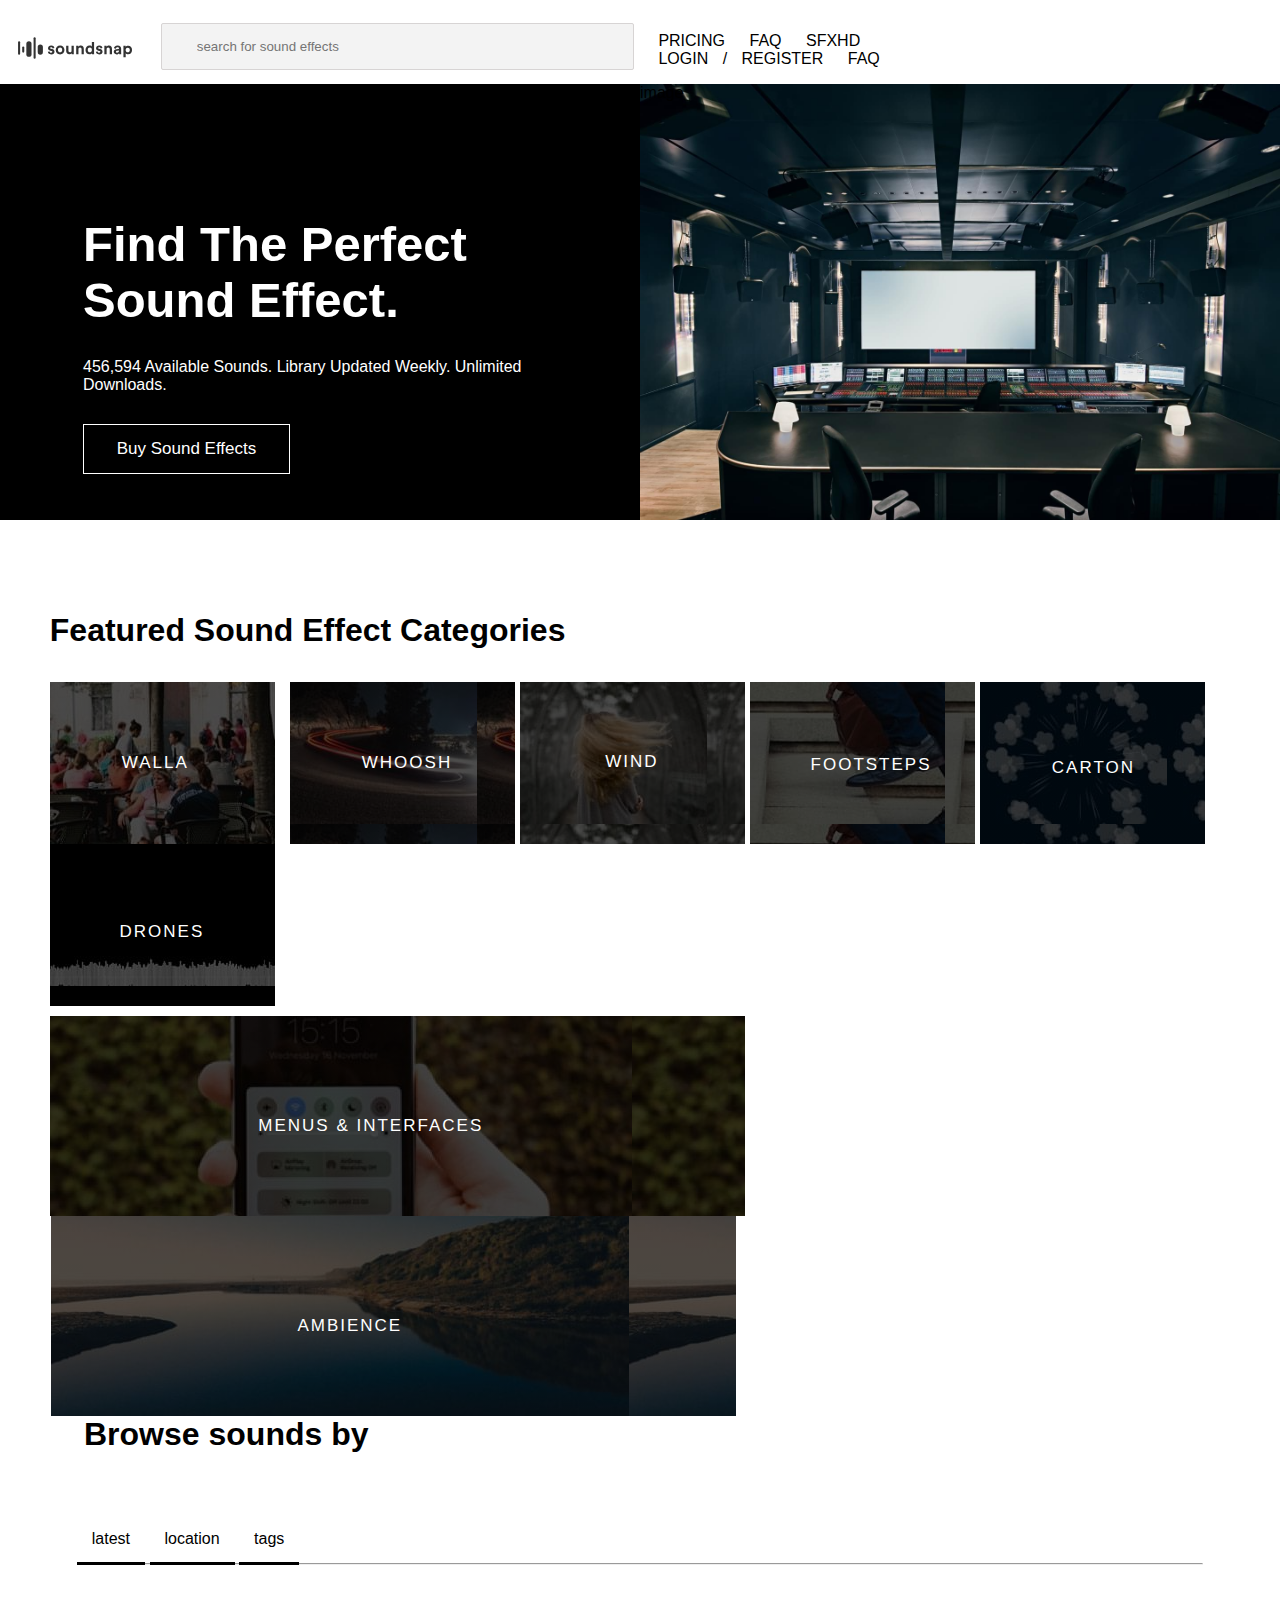
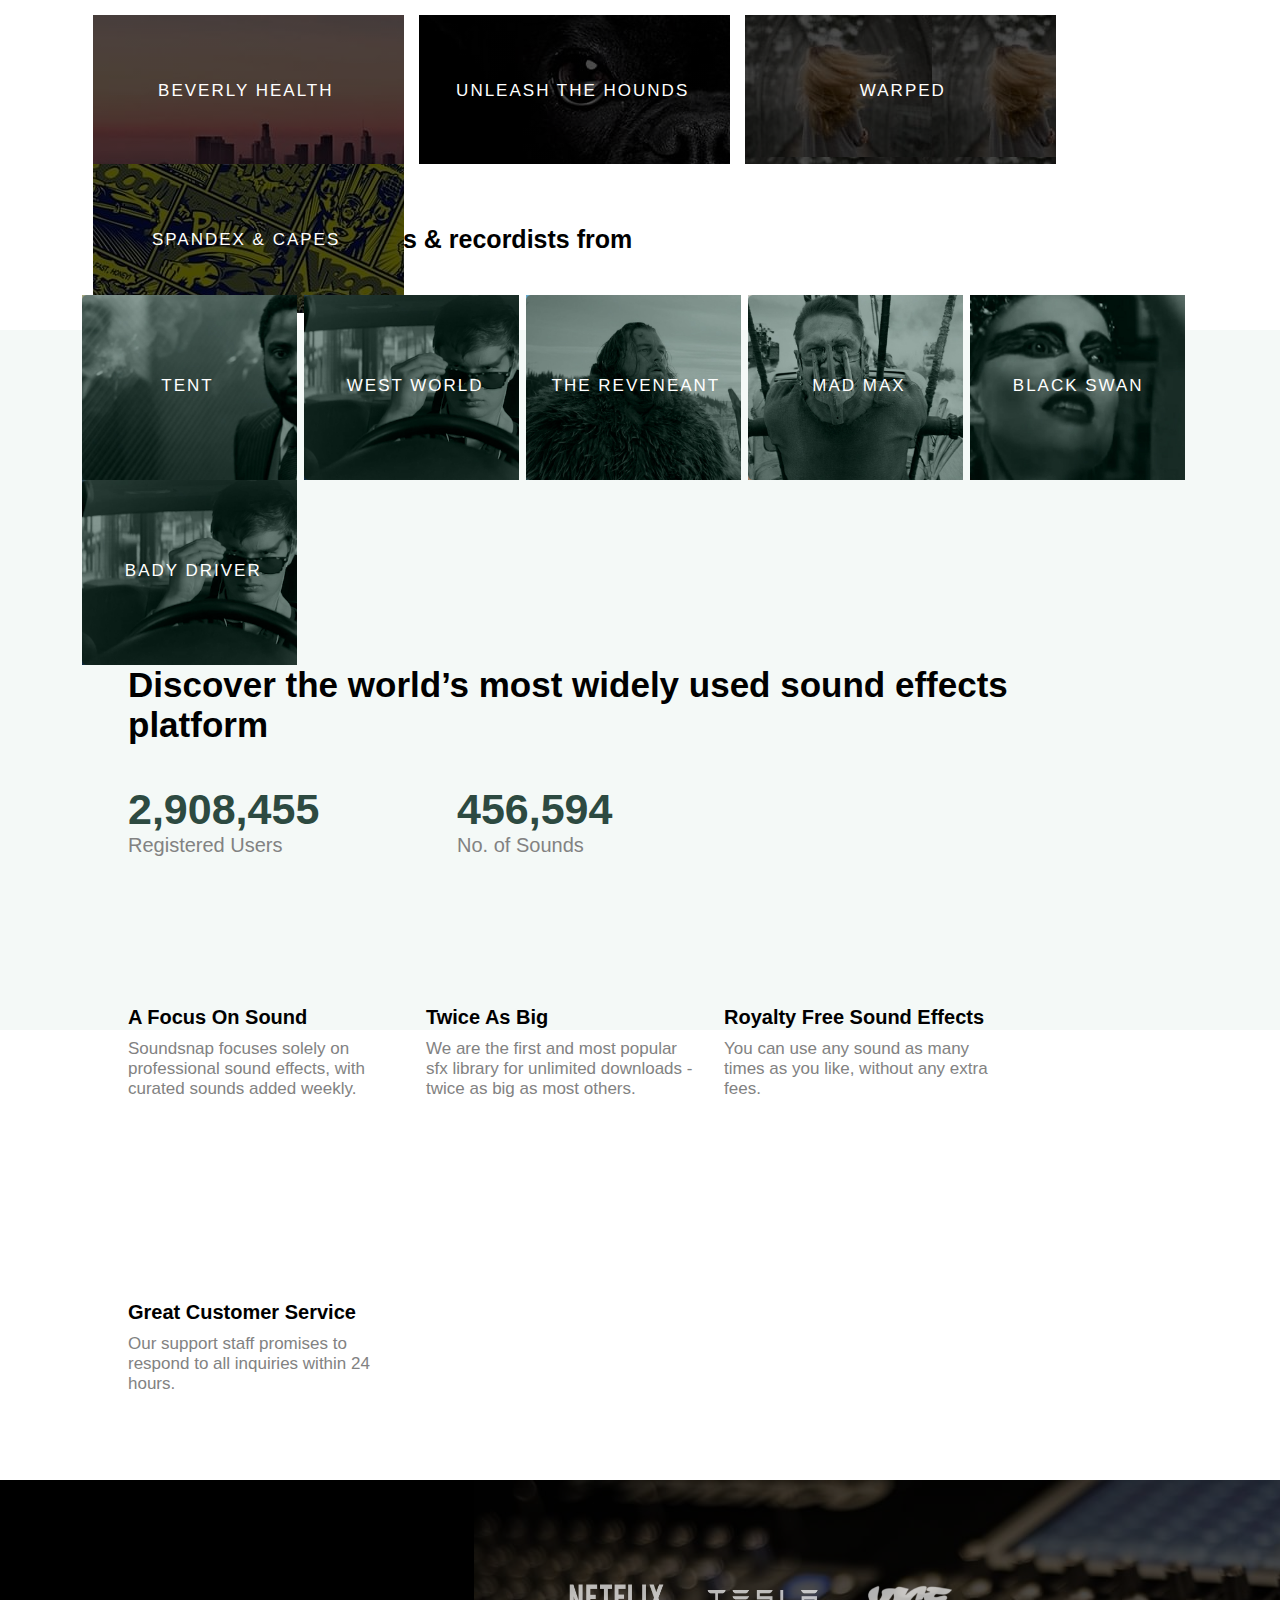
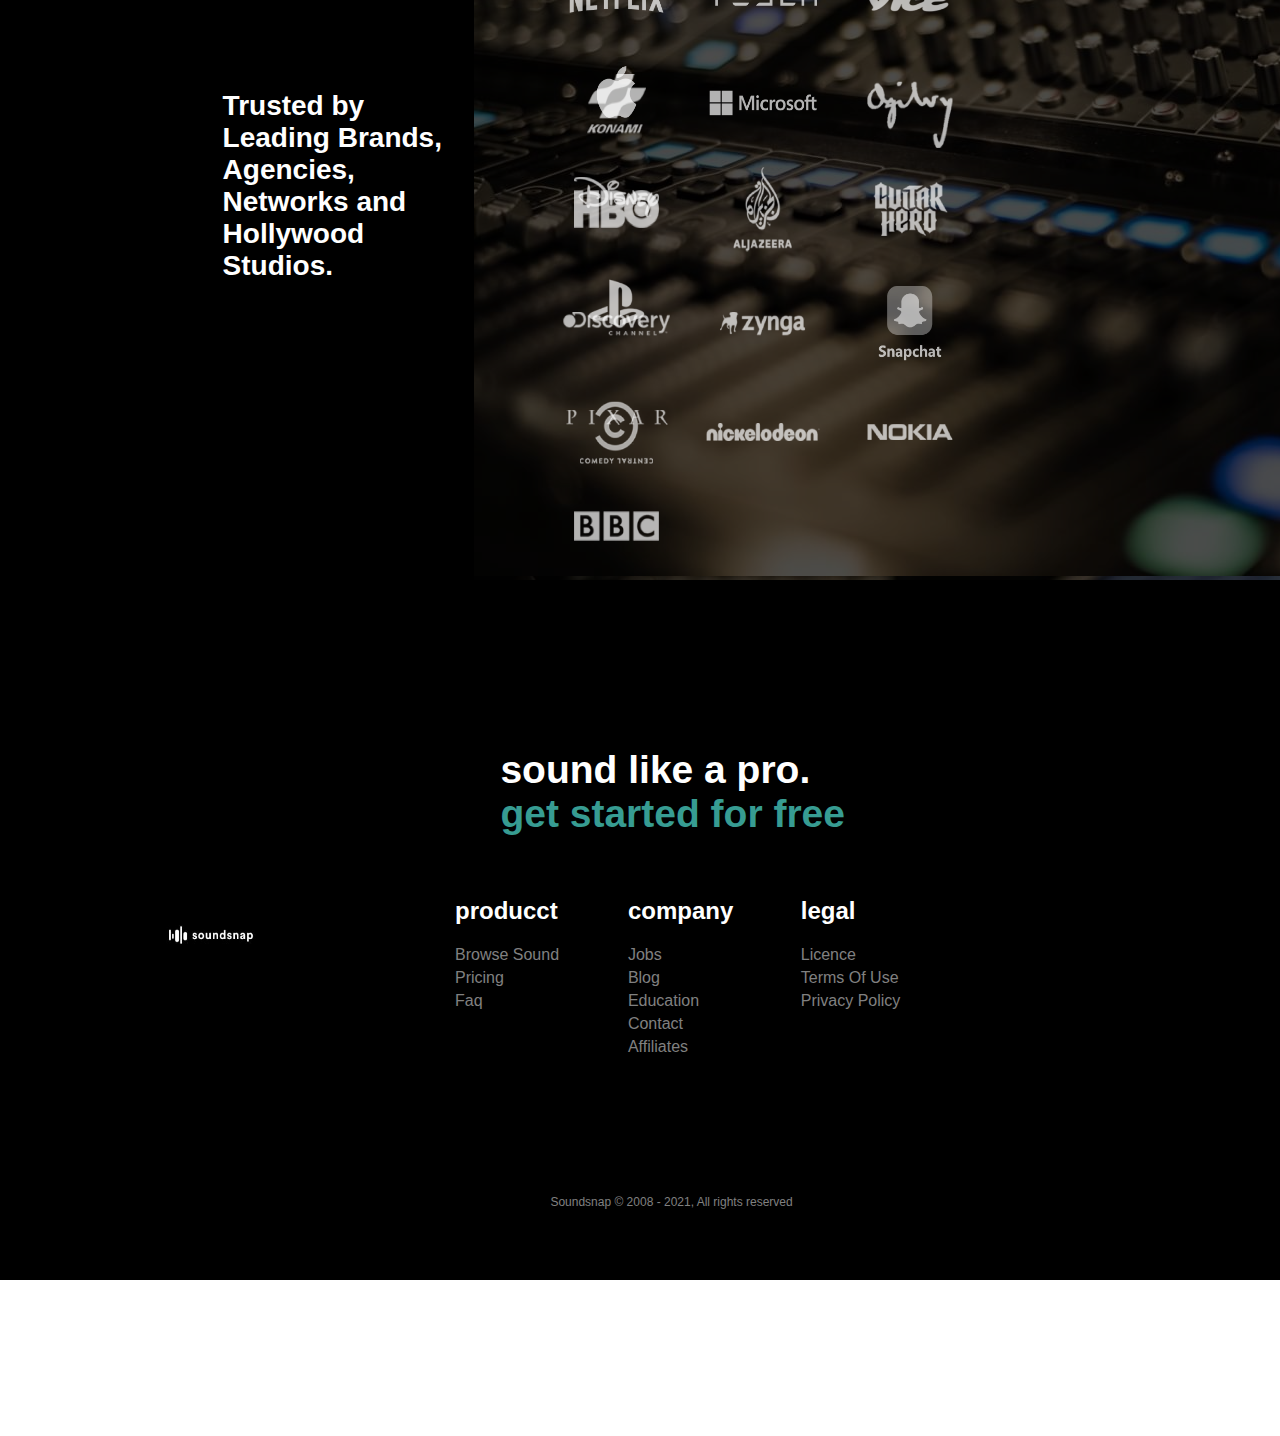
<file: index.html>
<!DOCTYPE html>
<html lang="en">
<head>
    <link rel="stylesheet" href="style.css">
    <link rel="stylesheet" href="https://pro.fontawesome.com/releases/v5.10.0/css/all.css" integrity="sha384-AYmEC3Yw5cVb3ZcuHtOA93w35dYTsvhLPVnYs9eStHfGJvOvKxVfELGroGkvsg+p" crossorigin="anonymous"/>
    <title>Soundsnap</title>
</head>
<body>
    <div class="header">
        <div class="logo">
            <img src="./images/logo.svg">
        </div>
        <div class="input">
            <input type="search" placeholder="search for sound effects">
        </div>
        <div class="nav">
            <ul>
                <li><a href="#">pricing</a></li>
                <li><a href="#">faq</a></li>
                <li><a href="#">sfxhd</a></li>
                <li><a href="login.html" target="_blank">login</a>
                    <span>/</span>
                    <a href="#">register</a>
                </li>
                <li><a href="#">faq</a></li>
            </ul>
        </div>
        <div class="logoimg">
            <a href="https://www.facebook.com/"><i class="fab fa-facebook-f icons1" ></i></a>
            <a href="https://twitter.com/?lang=en"><i class="fab fa-twitter icons1"></i></a>
            <a href="https://twitter.com/?lang=en"><i class="fab fa-instagram icons1"></i></a>
        </div>
    </div>
    <div class="clear" style="clear: left;"></div>
    <!-- first -->
    <div class="firstframe">
        <div class="rightside">
            <div class="abso">
                <h1>Find The Perfect
                    Sound Effect.</h1>
                <p>456,594 Available Sounds. Library Updated Weekly. Unlimited Downloads.</p>
                <button>buy sound effects</button>
            </div>
        </div>
        <div class="leftside">image</div>
    </div>
    <div class="clear" style="clear: left;"></div>
    <!-- second -->
    <div class="secondframe">
        <div class="smallcontainer">
            <h2>
                Featured Sound Effect Categories
            </h2>
            <div class="specialimgp">
                <div class="img1">
                        <p>walla</p>
                </div>
                <div class="img2">
                        <p>whoosh</p>
                </div>
                <div class="img3">
                        <p>wind</p>
                </div>
                <div class="img4">
                        <p>footsteps</p>
                </div>
                <div class="img5">
                        <p>carton</p>
                </div>
                <div class="img6">
                        <p>drones</p>
                </div>
            </div>
            <div class="imgp">
                <div class="img7">
                        <p>menus & interfaces</p>
                </div>
                <div class="img8">
                        <p>ambience</p>
                </div>
            </div>
        </div>
    </div>
    <!-- finish -->
    <!-- start third frame -->
    <div class="thirdframe">
        <h1>Browse sounds by</h1>
        <div class="smallcontainer2">
            <div class="links">
                <a href="#">latest</a>
                <a href="#">location</a>
                <a href="#">tags</a>
            </div>
            <hr>
            <div class="imgcontainer3">
                <div class="imgp1">
                    <div class="img9">
                            <p>beverly health</p>
                    </div>
                    <div class="img10">
                            <p>unleash the hounds</p>
                    </div>
                    <div class="img11">
                        <p>warped</p>
                </div>
                <div class="img12">
                        <p>spandex & capes</p>
                </div>
                </div>
            </div>
        </div>
    </div>
    <!-- fourth -->
    <div class="fourthframe">
        <h2>Featuring sound designers & recordists from</h2>
        <div class="imgcontainer4">
            <div class="imgp2">
                <div class="img13">
                        <p>tent</p>
                </div>
                <div class="img14">
                        <p>west world</p>
                </div>
                <div class="img15">
                    <p>the reveneant</p>
                </div>
                <div class="img16">
                    <p>mad max</p>
                </div>
                <div class="img17">
                    <p>black swan</p>
                </div>
                <div class="img18">
                    <p>bady driver</p>
                </div>
            </div>
        </div>
    </div>
    <!-- fifth -->
    <div class="fifthframe">
        <div class="contentcontainer">
            <h1>Discover the world’s most widely used sound effects platform</h1>
            <div class="left">
                <h2>2,908,455</h2>
                <p>Registered Users</p>
            </div>
            <div class="right">
                <h2>456,594</h2>
                <p>No. of Sounds</p>
            </div>
            <div class="clear" style="clear: both;"></div>
            <div class="diva">
                <i class="fal fa-analytics icon" ></i>
                <h2>A focus on Sound</h2>
                <p>Soundsnap focuses solely on professional sound effects, with curated sounds added weekly.</p>
            </div>
            <div class="divb">
                <i class="far fa-monitor-heart-rate icon"></i>
                <h2>twice as Big</h2>
                <p>We are the first and most popular sfx library for unlimited downloads - twice as big as most others.</p>
            </div>
            <div class="divc">
                <i class="fal fa-scroll icon"></i>               
                <h2>Royalty Free Sound Effects</h2>
                <p>You can use any sound as many times as you like, without any extra fees.</p>
            </div>
            <div class="divd">
                <i class="fal fa-comments-alt icon"></i>  
                <h2>Great Customer Service</h2>
                <p>Our support staff promises to respond to all inquiries within 24 hours.</p>
            </div>

        </div>
        
    </div>
    <div class="clear" style="clear: both;"></div>
    <!-- sixth -->
    <div class="sixthframe">
        <div class="leftside2">
            <div class="parent">
                <p>
                    Trusted by
                    Leading Brands,
                    Agencies, Networks
                    and Hollywood Studios.
                </p>
            </div>
        </div>
        <div class="rightside2">
            <div class="images">
                <img src="./images/netflix@2x.png">
                <img src="./images/tesla@2x.png">
                <img src="images/vice@2x.png">
                <img src="./images/apple@2x (1).png">
            </div>
            <div class="images1">
                <img src="./images/konami@2x.png">
                <img src="./images/microsoft@2x.png">
                <img src="images/ogilvy@2x.png">
                <img src="./images/disney@2x.png">
            </div>
            <div class="images2">
                <img src="./images/hbo@2x.png">
                <img src="./images/aljazeera@2x.png">
                <img src="images/guitarhero@2x.png">
                <img src="./images/playstation@2x.png">
            </div>
            
            <div class="images3">
                <img src="./images/discovery@2x.png">
                <img src="./images/zynga@2x.png">
                <img src="images/snapchat@2x.png">
                <img src="./images/pixar@2x.png">
                
            <div class="images4">
                <img src="./images/comedy@2x.png">
                <img src="./images/nickelodeon@2x.png">
                <img src="images/nokia@2x.png">
                <img src="./images/bbc@2x.png">
            </div>
            </div>
        </div>
    </div>
    <!-- last -->
    <div class="lastframe">
        <div class="centerside">
            <h2>sound like a pro.<a href="#">get started for free</a></h2>
        </div>
        <div class="lastcon">
            <div class="div1">
                <img src="./images/81b2d757-05cc-4dca-a5bc-636461aad075.jpg">
            </div>
            <div class="div2">
                <h2>producct</h2>
                <ul>
                    <li><a href="#">browse sound</a></li>
                    <li><a href="#">pricing</a></li>
                    <li><a href="#">faq</a></li>
                </ul>
            </div>
            <div class="div3">
                <h2>company</h2>
                <ul>
                    <li><a>jobs</a></li>
                    <li><a>blog</a></li>
                    <li><a>education</a></li>
                    <li><a>contact</a></li>
                    <li><a>affiliates</a></li>
                </ul>
            </div>
            <div class="div4">
                <h2>legal</h2>
                <ul>
                    <li><a>licence</a></li>
                    <li><a>terms of use</a></li>
                    <li><a>privacy policy</a></li>
                </ul>
            </div>
            <div class="div5">
                <img src="./icons/icons8-facebook-f-24.png">
                <img src="./icons/icons8-twitter-24.png">
                <img src="./icons/icons8-instagram-24.png">
            </div>
        </div>
        <div class="div6">
            <p>Soundsnap © 2008 - 2021, All rights reserved</p>
        </div>
    </div>
</body>
</html>
</file>
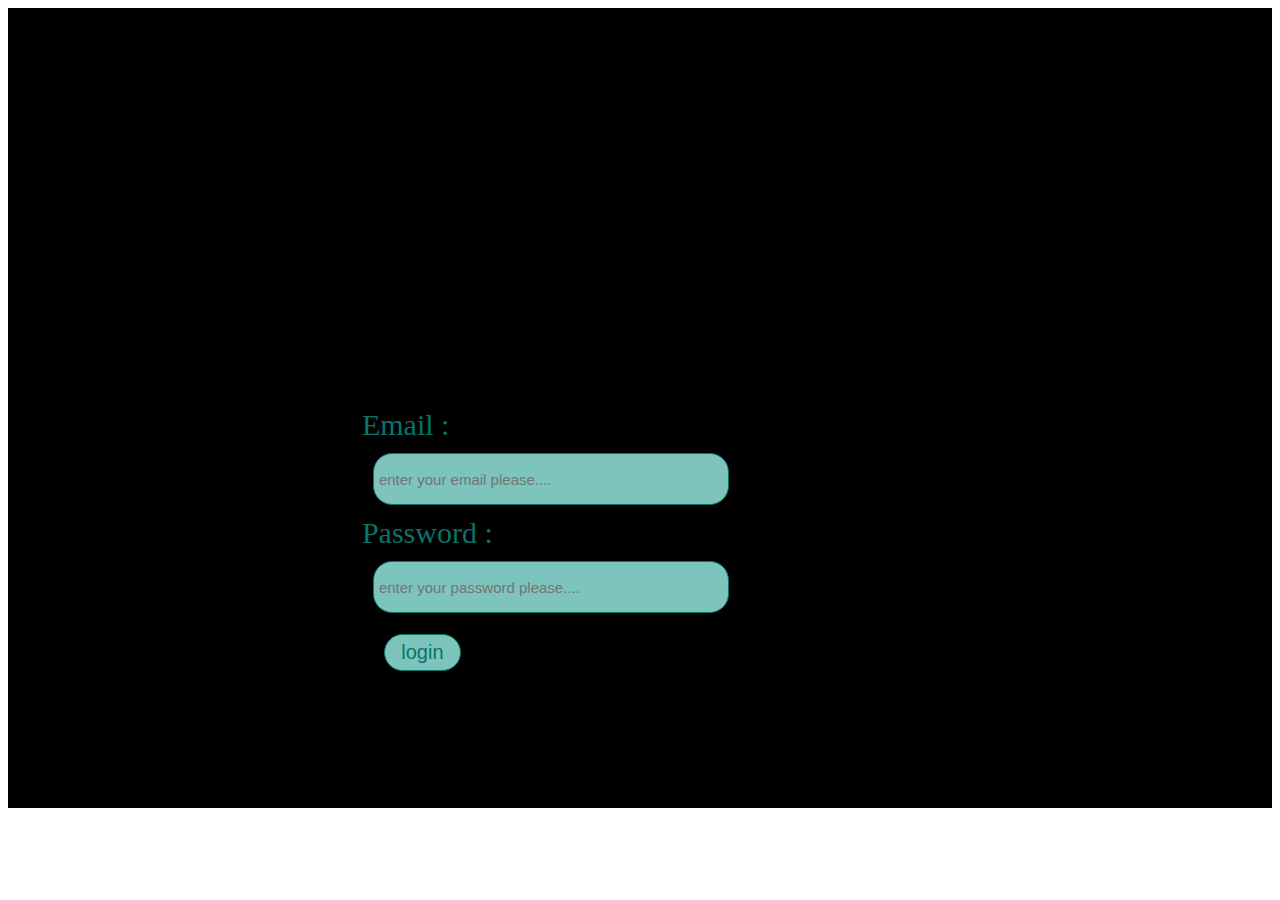
<file: login.html>
<!DOCTYPE html>
<html lang="en">
<head>
    <meta charset="UTF-8">
    <meta http-equiv="X-UA-Compatible" content="IE=edge">
    <meta name="viewport" content="width=device-width, initial-scale=1.0">
    <title>login</title>
    <style>
        .main
        {
            padding: 0%;
            margin: 0%;
            position: relative;
            background-color: black;
            width: 100%;
            height: 800px;
        }
        form
        {
            position: absolute;
            top: 50%;
            left: 28%;
            width: 40%;
            height: 300px;

        }
        input{
            border: 1px solid rgb(9, 116, 105);
            width: 344px;
            border-radius: 19px;
            padding: 3px;
            margin: 11px;
            font-size: 13px;
            color: rgb(9, 116, 105);
            height: 40px;
            background-color: rgb(124, 196, 188);
            display: block;
            padding: 5px;
            font-size: 15px;
        }
        label{
            text-transform: capitalize;
            color: rgb(9, 116, 105);
            font-size: 30px;
            display: inline;
        }
        button{
            height: 37px;
            width: 77px;
            color: rgb(9, 116, 105);
            font-size: 20px;
            border: 1px solid rgb(9, 116, 105);
            border-radius: 20px;
            margin: 10px 0px 10px 22px;
            background-color: rgb(124, 196, 188);
            border: 1px solid rgb(9, 116, 105);
                }
    </style>
</head>
<body>
    <div class="main">
        <form>
            <label for="mail">email :</label>
            <input type="email" id="mail" placeholder="enter your email please....">
            <label for="pass">password :</label>
            <input type="password" id="pass" placeholder="enter your password please....">
            <button type="submit">login</button>
        </form>
    </div>
</body>
</html>
</file>
<file: style.css>
*{
    padding: 0px;
    margin: 0px;
    box-sizing: border-box;
}
body
{
    font-family: HelveticaNeueLTPro-Roman, Helvetica, sans-serif;
}
.header
{
    height: 84px;
    width: 100%;
    background-color: white;
}
.header >.logo
{
    float: left;
    height: 100%;
    width: 11%;
}
.logo>img
{
    width: 83%;
    margin: 32px 0px 0px 17px;
}
.header>.input
{
    float: left;
    margin-left: 20px;
    height: 100%;
    width: 37%;
}
.input>input
{
    height: 47px;
    width: 100%;
    margin-top: 23px;
    border: 1px solid #d7d4d4;
    background-color: #f3f3f3;
    padding-left: 35px;
    border-radius: 2px;
    color: gray;
}
.header>.nav
{
    float: left;
    width: 32%;
    height: 100%;
    margin-left: 14px;
}
.nav>ul
{
    margin-top: 32px
}
.nav>ul>li
{
    list-style: none;
    display: inline-block;
    text-transform: uppercase;
}
.nav>ul>li a
{
    text-decoration: none;
    padding: 10px;
    color: black;
}
.nav>ul>li a:hover
{
    color: gray;
}
.nav >ul >li a span
{
    font-weight: bold;
}
.nav ul li #special 
{
    text-decoration: none;
    padding: 10px;
    padding-right: 0px;
    color: black;
}
.header>.logoimg
{
    float: left;
    width: 10%;
    margin-top: 32px;
    margin-left: 65px;
}
.logoimg>a .icons1
{
    padding-left: 16px;
    font-size: 27px;
    color:#b7b7b7 
}
/* finish */
/* start  frame */
.firstframe
{
    width: 100%;
    height: 436px;
    float: left;
}
.firstframe>.rightside
{
    float: left;
    width: 50%;
    height: 100%;
    background-color: black;
    position: relative;
}
.rightside>.abso
{
    width: 70%;
    height: 248px;
    top: 132px;
    left: 83px;
    position: absolute;
}
.abso>h1
{
    color: white;
    font-size: 49px;
    font-weight: bolder;
}
.abso p
{
    color: white;
    margin: 30px 0px;
}
.abso >button
{
    width: 207px;
    height: 50px;
    background: none;
    color: white;
    border: 1px solid white;
    text-transform: capitalize;
    font-size: 17px;
}
.firstframe>.leftside
{
    width: 50%;
    height: 100%;
    background-image: url("./images/1.jpg");
    background-size: cover;
    background-repeat: no-repeat;
    float: left;
}
/* finish */
/* start second */
.secondframe
{
width: 100%;
height: 600px;
}
.secondframe>.smallcontainer
{
    width: 93%;
    height: 600px;
    padding-top: 59px;
    margin-top: 84px;
    margin: auto;
}
.smallcontainer>h2
{
    font-size: 32px;
    padding-left:5px;
    margin-bottom: 33px;
    margin-top: 33px;

}
.specialimgp
{
    float: left;
    position: relative;
    margin-bottom: 10px;
}
.specialimgp>.img1,.specialimgp>.img2,.specialimgp>.img3,.specialimgp>.img4
,.specialimgp>.img5,.specialimgp>.img6
{
    width: 225px;
    height: 162px;
    position: relative;
    float: left;
    margin-left: 5px;
    margin-right: 10PX;
    background:linear-gradient(rgba(0,0,0,0.7),rgba(0,0,0,0.7)),url(./images/2.jpg);
}
.img1>p,.img2>p,.img3>p,.img4>p,.img5>p,.img6>p
{
    color: white;
    position: absolute;
    top: 44%;
    left: 32%;
    right: 0;
    text-transform: uppercase;
    bottom: 0;
    font-size: 17px;
    letter-spacing: 2px; 
}
.specialimgp>.img2
{
    margin-right: 0px;
    background:linear-gradient(rgba(0,0,0,0.7),rgba(0,0,0,0.7)),url(./images/3.jpg);

}
.img2>p
{
    left: 32%;   
}
.specialimgp>.img3
{
    margin-right: 0px;
    background:linear-gradient(rgba(0,0,0,0.7),rgba(0,0,0,0.7)),url(./images/4.jpg);
}
.img3>p
{
    top: 43%;
    left: 38%;
}
.specialimgp>.img4
{
    margin-right: 0px;
    background:linear-gradient(rgba(0,0,0,0.7),rgba(0,0,0,0.7)),url(./images/5.jpg);
}
.img4>p
{
    top: 45%;
    left: 27%;
}
.specialimgp>.img5
{
    margin-right: 0px;
    background:linear-gradient(rgba(0,0,0,0.7),rgba(0,0,0,0.7)),url(./images/6.jpg);
}
.img5>p
{
    top: 47%;
    font-size: 17px;
}
.specialimgp>.img6
{
    margin-right: 0px;
    background:linear-gradient(rgba(0,0,0,0.7),rgba(0,0,0,0.7)),url(./images/7.jpg);
}
.img6>p
{
    top: 48%;
    left: 31%;
}

.smallcontainer>.imgp
{
    float: left;
    position: relative;
}
.imgp>.img7,.imgp>.img8
{
    width: 695px;
    height: 200px;
    position: relative;
    float: left;
    margin-left: 5px;
    background:linear-gradient(rgba(0,0,0,0.7),rgba(0,0,0,0.7)),url(./images/8.jpg);
}
.img7>p,.img8>p
{
    position: absolute;
    color: white;
    top: 50%;
    left: 30%;
    right: 0;
    bottom: 0;
    font-size: 17px;
    text-transform: uppercase;
    letter-spacing: 2px;
}
.imgp>.img8
{
    width: 685px;
    margin-left: 6px;
    background: linear-gradient(rgba(0,0,0,0.7),rgba(0,0,0,0.7)),url(./images/b.jpg);
}
.img8>p
{
    left: 36%;
    right: 0;
    bottom: 0;
}
.img1:hover,.img2:hover,.img3:hover,.img4:hover,
.img5:hover,.img6:hover,.img7:hover,.img8:hover
{
    background: none;
    background-color: #e0f4ee;
}
.img1>p:hover,.img2>p:hover,.img3>p:hover,.img4>p:hover
,.img5>p:hover,.img6>p:hover,.img7>p:hover
,.img8>p:hover
{
    color: black;
}
/* finish */
/* start third */
.thirdframe
{
    height: 450px;
    width: 100%;
} 
.thirdframe>h1
{
    margin-left:84px
}
.thirdframe>.smallcontainer2
{
    height: 338px;
    width: 88%;
    margin: 10px auto;
}
.smallcontainer2>.links
{
    width: 100%;
    height: 100px;
    padding-top: 67px;
}
.links>a
{
    padding: 15px;
    color: black;
    text-decoration: none;
    font-size: 16px;
    border-bottom: 3px solid black;
}
.imgcontainer3
{
    width:100%;
    height: 200px;
    margin-top: 50px;
    float: left;
    position: relative;
    margin-bottom: 10px;
}
.imgcontainer3 >.imgp1
{
    float: left;
    margin-left: 11px;
}
.imgp1>.img9,.imgp1>.img10,.imgp1>.img11,.imgp1>.img12
{
    width: 311px;
    height: 149px;
    position: relative;
    float: left;
    margin-left: 5px;
    margin-right: 10PX;
    background: linear-gradient(rgba(0,0,0,0.7),rgba(0,0,0,0.7)),url(./images/c.jpg);
}
.img9>p,.img10>p,.img11>p,.img12>p
{
    color: white;
    position: absolute;
    top: 44%;
    left: 21%;
    right: 0;
    text-transform: uppercase;
    bottom: 0;
    font-size: 17px;
    letter-spacing: 2px;
}
.imgp1>.img10
{
    background-size:cover;
    background: linear-gradient(rgba(0,0,0,0.7),rgba(0,0,0,0.7)),url(./images/d.jpg);
}
.img10>p
{
    left: 12%;
}
.imgp1>.img11
{
    background-size:cover;
    background-repeat: no-repeat;
    background: linear-gradient(rgba(0,0,0,0.7),rgba(0,0,0,0.7)),url(./images/4.jpg);
}
.img11>p
{
    left: 37%;
}
.imgp1>.img12
{
    background-size:cover;
    background: linear-gradient(rgba(0,0,0,0.7),rgba(0,0,0,0.7)),url(./images/e.jpg);
}
.img12>p
{ 
    left: 19%;
    right: 0;
}
/* finish */
/* fourth */
.fourthframe 
{
    height: 360px;
    width: 100%;
}
.fourthframe>h2
{
    font-size: 25px;
    padding: 10px 0px 41px 96px;

}
.imgcontainer4
{
    height:  280px;;
    width: 88%;
    margin: auto;
}
.imgp2
{
    float: left;
}
.imgp2>.img13,.imgp2>.img14,.imgp2>.img15,.imgp2>.img16,.imgp2>.img17,.imgp2>.img18
{
    width: 215px;
    height: 185px;
    position: relative;
    float: left;
    margin-left: 5px;
    margin-right: 2PX;
    background-size: cover;
    background-image: url(./images/one.jpg);
    background-repeat: no-repeat;
    background-size: cover;

}
.imgp2>.img14
{
    background-image: url("./images/six.jpg");
}
.imgp2>.img15
{
    background-image: url("./images/three.jpg");
}
.imgp2>.img16
{
    background-image: url("./images/four.jpg");
}
.imgp2>.img17
{
    background-image: url("./images/five.jpg");
}
.imgp2>.img18
{
    background-image: url("./images/six.jpg");
}
.img13>p,.img14>p,.img15>p,.img16>p,.img17>p,.img18>p
{
    color: white;
    position: absolute;
    top: 44%;
    left: 37%;
    right: 0;
    text-transform: uppercase;
    bottom: 0;
    font-size: 17px;
    letter-spacing: 2px;
}
.img14>p
{
    top: 44%;
    left: 20%;
}
.img15>p
{
    top: 44%;
    left: 12%;
}
.img16>p
{
    top: 44%;
    left: 30%;
}
.img17>p
{
    top: 44%;
    left: 20%;
}
.img18>p
{
    top: 44%;
    left: 20%;
}
/* finish */
/* start fifth */
.fifthframe
{
    width: 100%;
    height: 700px;
    background-color: #f4f9f7;
}
.fifthframe>.contentcontainer
{
    height: 656px;
    width: 80%;
    margin: auto;
    padding-top: 62px;
}
.contentcontainer>.left,.contentcontainer>.right
{
    width: 244px;
    height: 105px;
    float: left;
    margin-right: 85px;
}
.contentcontainer>h1{
    font-size: 35px;
    padding-bottom: 40px;
}
.contentcontainer>.right
{
    margin-right:0px
}
.right>h2,.left>h2
{
    font-size: 43px;
    color:#2d4a41;
}
.right>p,.left>p
{
    font-size: 20px;
    color: #828282;
}
.diva,.divb,.divc,.divd
{
    height: 200px;
    width: 273px;
    float: left;
    margin-top: 95px;
    margin-right: 25px;
}
.diva>.icon,.divb>.icon,.divc>.icon,.divd>.icon
{
    width: 50px;
    font-size: 50px;
    color: #828282;
}
.diva>h2,.divb>h2,.divc>h2,.divd>h2
{
    font-size: 20px;
    padding-top: 21px;
    text-transform: capitalize;
}
.diva>p,.divb>p,.divc>p,.divd>p
{
    font-size: 17px;
    margin: 10px 0px 16px;
    color: #828282;
}
/* finish */
/* start six */
.sixthframe
{
    height: 700px;
    width: 100%;
}
.sixthframe>.leftside2
{
    position: relative;
    float: left;
    background-color: black;
    width: 37%;
    height: 100%;
}
.parent
{
    position: absolute;
    top: 30%;
    left: 47%;
    width: 249px;
    height: 200px;
}
.parent>p
{
    color: white;
    font-size: 28px;
    font-weight: bold;
}
.rightside2
{
    position: relative;
    float: left;
    height: 100%;
    width: 63%;
    background:linear-gradient(rgba(0,0,0,0.7),rgba(0,0,0,0.7)),url(./images/8a58f6c3-2b8f-4dea-a2bc-fd0985949d5d.jpg);
}
.rightside2 >.images ,.images1,.images2,.images3,.images4
{
    width: 61%;
    height: 12%;
    position: absolute;
    top: 73px;
    left: 80px;
    float: left;
}
.images >img,.images1>img,.images2>img,.images3>img,
.images4>img
{    
    width: 125px;
    height: 90px;
    margin-right: 17px;
}
.images1
{  
    display: block;
    top: 178px;
    left: 80px;
}
.images2
{
    display: block;
    top: 284px;
    left: 80px;
}

.images3
{
    display: block;
    top: 398px;
    left: 80px;
}
.images4
{
    width: 100%;
    height: 105%;
    position: absolute;
    top: 109px;
    left: 0PX;
    float: left;
}
/* finish */
/* latframe */
.lastframe
{
    width: 100%;
    height: 700px;
    position: relative;
    background-color: black;
}
.lastframe>.centerside
{
    position: absolute;
    width: 378px;
    height: 114px;
    top: 24%;
    left: 38%;
}
.centerside>h2
{
    color:white;
    font-size: 39px;
    text-indent: 14px;
    display: inline-block;
}
.centerside h2 a
{
    text-decoration: none;
    list-style: none;
    color:rgb(55, 156, 146);
    display: block;
}
.centerside h2 a:hover
{
    color: rgb(9, 116, 105);
}
.lastcon
{
    height: 615px;
    width: 80%;
    background-color: black;
    margin:auto;
    padding-top: 16%;
}
.div1,.div2,.div3,.div4,.div5
{
    height: 223px;
    width: 20%;
    float: left;
    margin-right: 50px;
    margin-top: 10%;
}
.div1
{
    width:25%;
    margin-right: 71px;
}
.div2
{
    width: 12%;
    margin-right: 50px;
}
.div3
{
    width: 12%;
    margin-right: 50px;
}
.div4
{
    width: 12%;
    margin-right: 50px;
}
.div5
{
    width: 16%;
}
.div1>img
{
    width: 166px;
    height: 96px;
}
.div1>h2,.div2>h2,.div3>h2,.div4>h2
{
    font-size: 24px;
    margin: 10px 0px 16px;
    color: white;
}
.div2 li,.div3 li,.div4 li,.div5 li
{
   padding-top: 5px;
   list-style: none;
}
.div2 li a,.div3 li a,.div4 li a,.div5 li a
{
    
    text-transform: capitalize;
    padding-bottom: 5px;
    list-style: none;
    color: grey;
    text-decoration: none;   
}
.div2 li a:hover,.div3 li a:hover,.div4 li a:hover,.div5 li a:hover
{
    color: darkgray;
}
.div6
{
    width: 268px;
    height: 50px;
    padding: 1;
    margin-left: 43%;
}
.div6>p
{
    font-size: 12px;
    color: gray;
}
</file>
